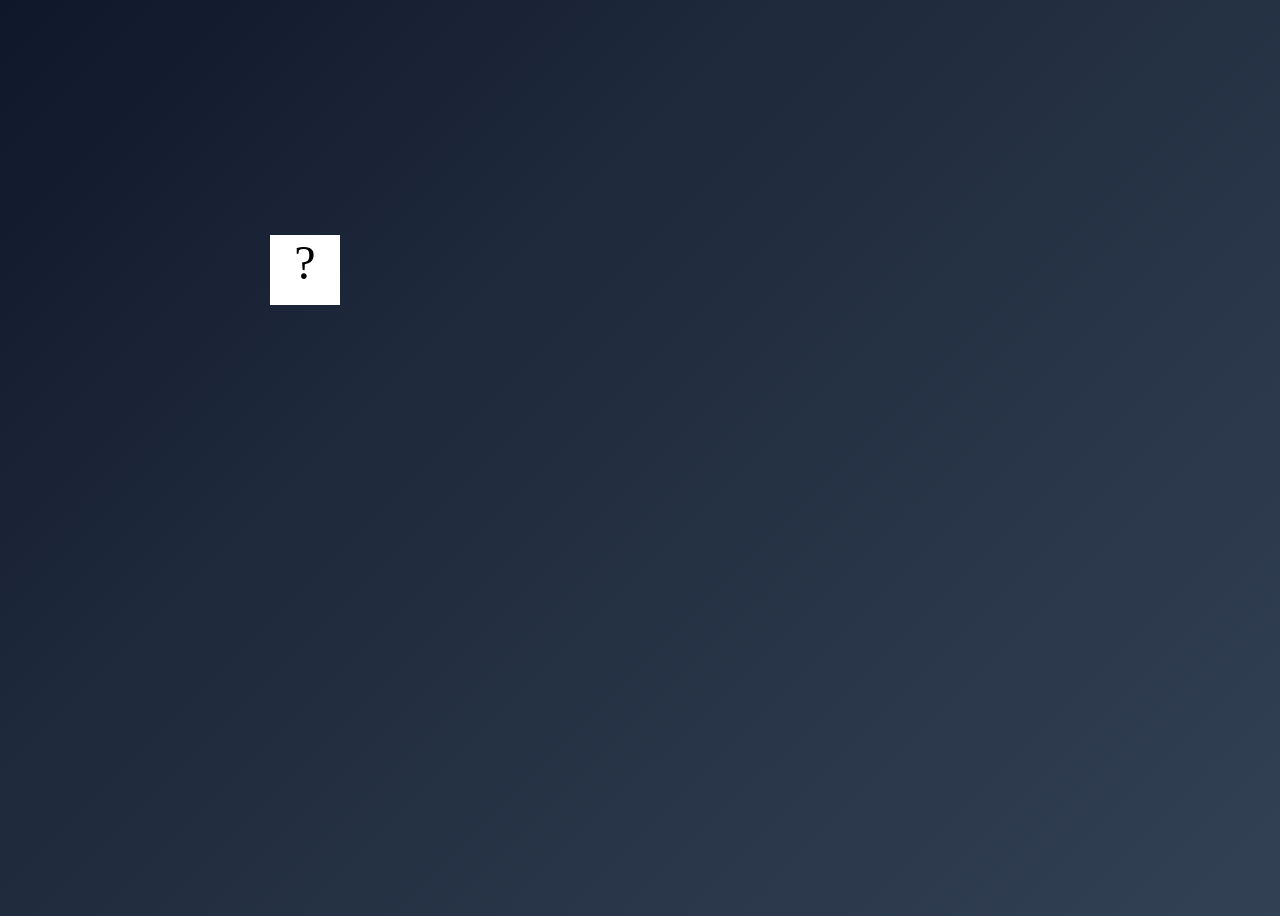
<file: fsd-projects/bouncing-box/index.html>
<!DOCTYPE html>
<html>

<head>
  <meta charset="utf-8" />
  <title>Bouncing Box</title>
  <script src="jquery.min.js"></script>
  <style>
    .box {
      width: 70px;
      height: 70px;
      background-color: white;
      color: black;
      font-size: 300%;
      text-align: center;
      user-select: none;
      display: block;
      position: absolute;
      top: 100px;
      /* Change me! */
      left: 0px;
    }

    .board {
      height: 100vh;
      background: linear-gradient(135deg, #0f172a 0%, #1e293b 35%, #334155 100%);
      overflow: hidden;
    }
  </style>
  <!-- 	<script src="//cdnjs.cloudflare.com/ajax/libs/jquery/2.1.1/jquery.min.js"></script> -->
</head>

<body class="board">
  <!-- HTML for the box -->
  <div class="box">?</div>

  <script>
    (function () {
      "use strict";
      /* global jQuery */

      //////////////////////////////////////////////////////////////////
      /////////////////// SETUP DO NOT DELETE //////////////////////////
      //////////////////////////////////////////////////////////////////

      var box = jQuery(".box"); // reference to the HTML .box element
      var board = jQuery(".board"); // reference to the HTML .board element
      var boardWidth = board.width() - box.width(); // the furthest x-position before the box starts leaving the screen

      // update the boardWidth variable when the window is resized
      jQuery(window).on("resize", function () {
        boardWidth = board.width() - box.width();
      });

      // Every 50 milliseconds, call the update Function (see below)
      setInterval(update, 50);

      // Every time the box is clicked, call the handleBoxClick Function (see below)
      box.on("click", handleBoxClick);

      // moves the Box to a new position on the screen along the X-Axis
      function moveBoxTo(newPositionX) {
        box.css("left", newPositionX);
      }

      // changes the text displayed on the Box
      function changeBoxText(newText) {
        box.text(newText);
      }

      //////////////////////////////////////////////////////////////////
      /////////////////// YOUR CODE BELOW HERE /////////////////////////
      //////////////////////////////////////////////////////////////////

      // TODO 2 - Variable declarations
      var positionX = 0;
      var positionY = 100;
      var points = 0;
      var speed = 10;
      var verticalSpeed = 5;

       /**
       * This Function will be called 20 times/second.
       * Each time it is called, it should move the Box to a new location.
       * If the box drifts off the screen, turn it around!
       */
      function update() {
        positionX += speed;
        positionY += verticalSpeed;
        moveBoxTo(positionX);
        box.css("top", positionY + "px");

        if (positionX > boardWidth) {
          speed *= -1;
          positionX = boardWidth;
        } else if (positionX < 0) {
          speed *= -1;
          positionX = 0;
        }

        if (positionY > window.innerHeight - box.height() || positionY < 0) {
          verticalSpeed *= -1;
          positionY = Math.max(0, Math.min(positionY, window.innerHeight - box.height()));
        }
      }


      /**
       * This Function will be called each time the box is clicked.
       * Each time it is called, it should perform each of the following actions:
       * - increase the points total
       * - increase the speed
       * - move the box to the left side of the screen.
       */
      function handleBoxClick() {
        moveBoxTo(positionX)
        points += 1;
        changeBoxText(points);
        speed = 3 * points + 10;
      }



    })();
  </script>
</body>

</html>
</file>
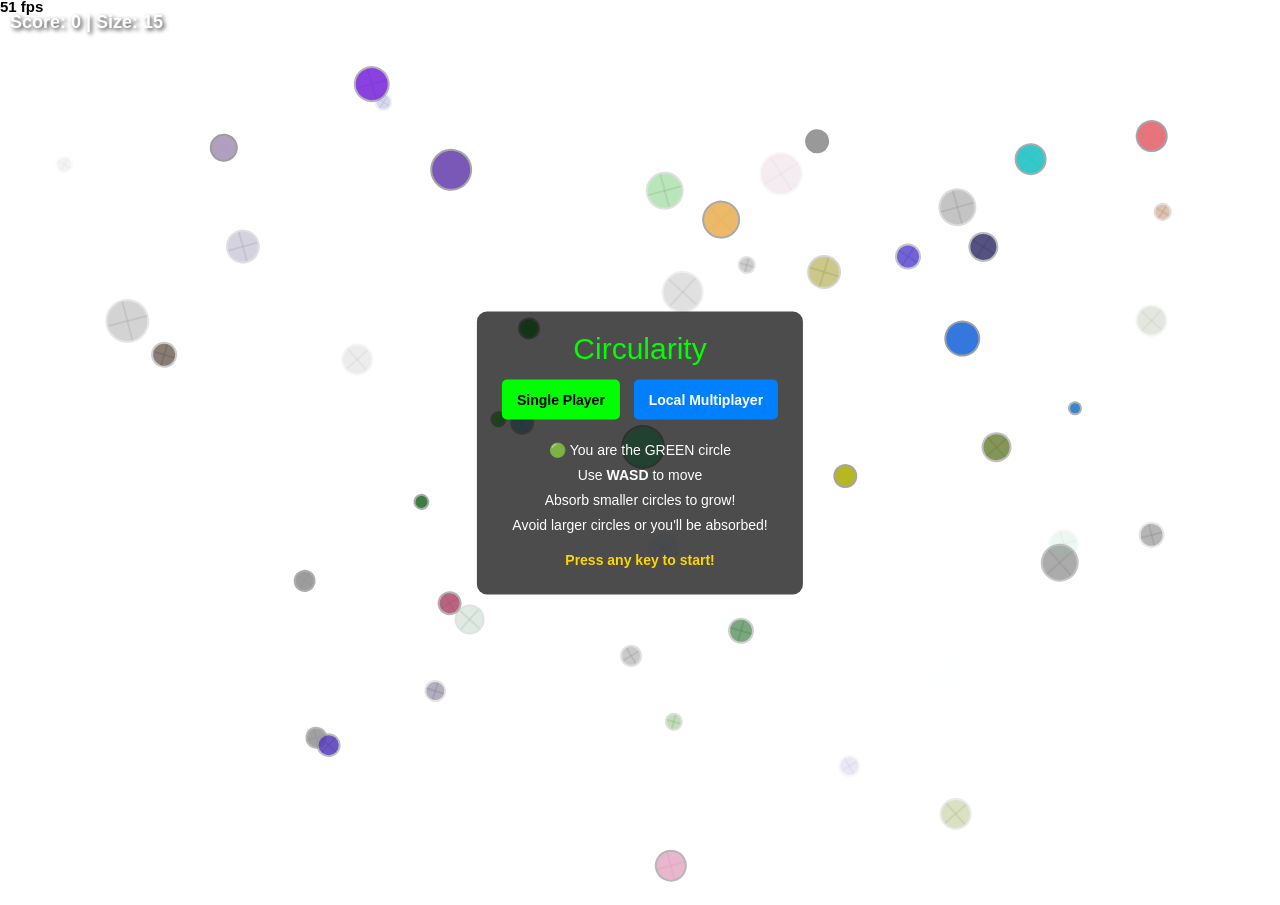
<file: fsd-projects/circularity/index.html>
<!doctype html>

<html>

<head>
    <meta charset="utf-8">

    <title>Operation Spark || Motion Poem</title>
    <meta name="description" content="Operation Spark Motion Poem">
    <meta name="author" content="operationspark.org">
    <meta name="viewport" content="width=device-width, initial-scale=1.0">

    <link href="css/bootstrap.min.css" rel="stylesheet" media="screen">
    <link href="css/style.css" rel="stylesheet">

    <!-- all core CreateJS and 3rd party libraries are listed here: -->
    <script src="bower_components/lodash/lodash.min.js"></script>
    <script src="bower_components/easeljs/lib/easeljs-0.8.2.min.js"></script>
    <script src="https://code.createjs.com/1.0.0/tweenjs.min.js"></script>
    <script src="bower_components/opspark-draw/draw.js"></script>
    <script src="bower_components/racket/racket.js"></script>

    <!-- our app javascript code -->
    <script src="js/opspark.js"></script>
    <script src="js/multiplayer.js"></script>
    <script src="js/gamification.js"></script>
    <script src="js/init.js"></script>

    <style type="text/css">
        /*override default styles here*/
    </style>
</head>

<body>
    <div style="position: relative; display: inline-block;">
        <canvas id="canvas" width="500" height="500"></canvas>

        <!-- Game UI -->
        <div id="score"
            style="position: absolute; top: 10px; left: 10px; color: white; font-family: Arial, sans-serif; font-size: 18px; font-weight: bold; text-shadow: 2px 2px 4px rgba(0,0,0,0.8); z-index: 10;">
            Score: 0 | Size: 15
        </div>

        <div id="multiplayerScore"
            style="position: absolute; top: 10px; right: 10px; color: white; font-family: Arial, sans-serif; font-size: 16px; font-weight: bold; text-shadow: 2px 2px 4px rgba(0,0,0,0.8); z-index: 10; display: none;">
            <div style="color: #0080FF;">Opponent: Size 15</div>
            <div id="gameTimer" style="color: #FFD700; margin-top: 5px;">Time: 60s</div>
        </div>

        <div id="instructions"
            style="position: absolute; top: 50%; left: 50%; transform: translate(-50%, -50%); color: white; font-family: Arial, sans-serif; text-align: center; background: rgba(0,0,0,0.7); padding: 20px; border-radius: 10px; z-index: 10; display: none;">
            <h2 style="margin: 0 0 10px 0; color: #00FF00;">Circularity</h2>
            <div id="gameMode" style="margin-bottom: 15px;">
                <button id="singlePlayerBtn" class="game-mode-btn">Single Player</button>
                <button id="hostGameBtn" class="game-mode-btn">Local Multiplayer</button>
            </div>
            <div id="singlePlayerInstructions">
                <p style="margin: 5px 0;">🟢 You are the GREEN circle</p>
                <p style="margin: 5px 0;">Use <strong>WASD</strong> to move</p>
                <p style="margin: 5px 0;">Absorb smaller circles to grow!</p>
                <p style="margin: 5px 0;">Avoid larger circles or you'll be absorbed!</p>
                <p style="margin: 15px 0 5px 0; color: #FFD700;"><strong>Press any key to start!</strong></p>
            </div>
            <div id="multiplayerInstructions" style="display: none;">
                <p style="margin: 5px 0;">🟢 Player 1: GREEN circle | 🔵 Player 2: BLUE circle</p>
                <p style="margin: 5px 0;">Player 1 uses <strong>WASD</strong> | Player 2 uses <strong>Arrow
                        Keys</strong></p>
                <p style="margin: 5px 0;">Absorb circles and each other to grow!</p>
                <p style="margin: 5px 0;">Biggest circle after 60 seconds wins!</p>
                <p style="margin: 15px 0 5px 0; color: #FFD700;"><strong>Press any key to start!</strong></p>
            </div>
        </div>
    </div>
    <script id="motion-poem">
        (function () {
            init(window);
            window.opspark.makeGame();
        })();
    </script>
</body>

</html>
</file>
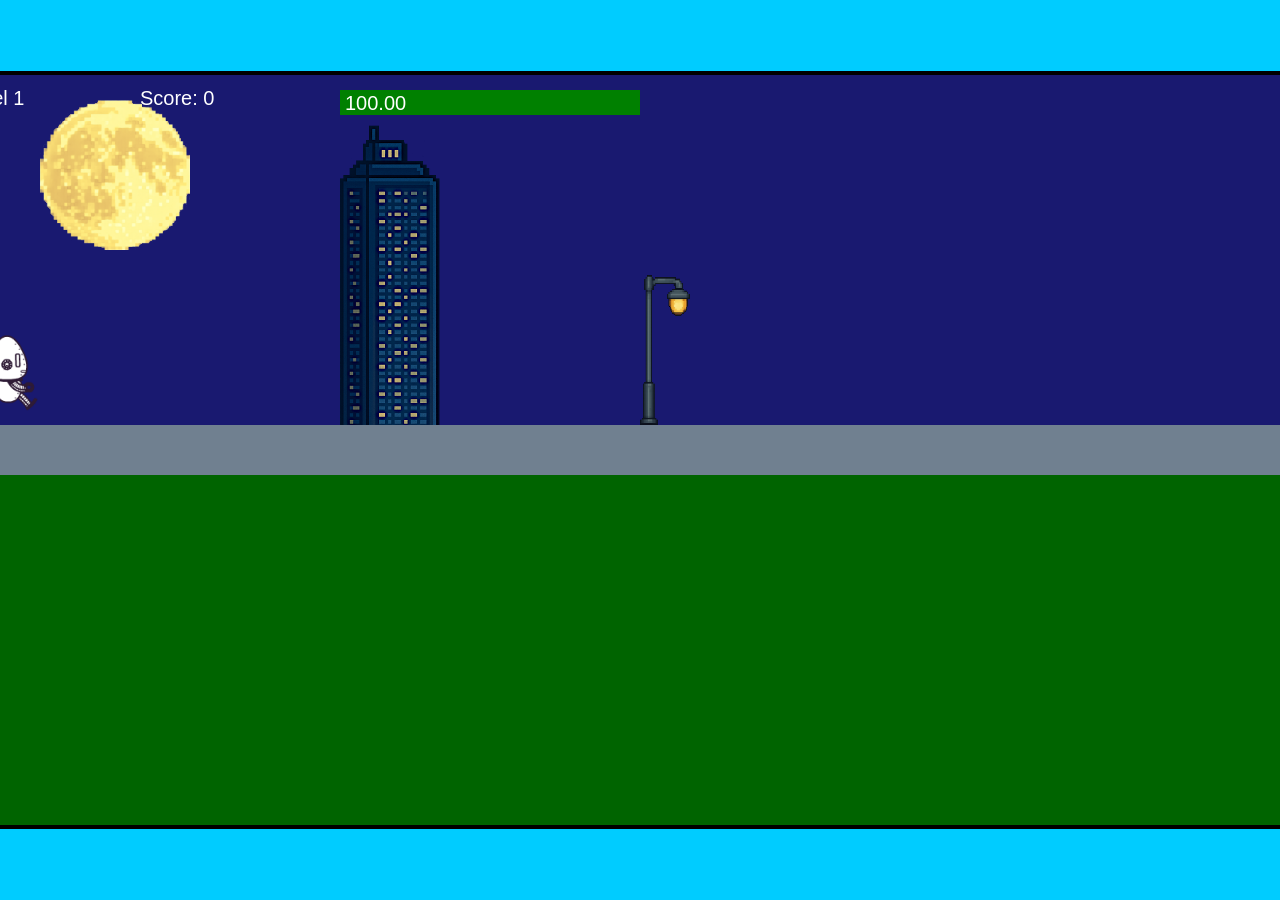
<file: fsd-projects/runtime/index.html>
<!DOCTYPE html>
<html lang="en">
  <head>
    <meta charset="UTF-8" />
    <meta name="viewport" content="width=device-width, initial-scale=1.0" />
    <title>Runtime Neo</title>
    <link rel="stylesheet" href="runtime.css" />
    <script src="https://code.jquery.com/jquery-3.1.0.js"></script>
    <script src="setup.js"></script>
    <script src="levels.js"></script>
    <script src="scenery.js"></script>
    <script src="student.js"></script>
    <script src="main.js"></script>
  </head>
  <body id="body">
    <canvas id="gameCanvas" width="1400" height="750"></canvas>
    <img id="player" src="images/halle.png" />
    <img id="projectile" src="images/projectile.png" />
    <img id="basicPlatform" src="images/interactable/basicPlatform.png" />
    <img id="spikes" src="images/interactable/spikes.png" />
    <img id="bug" src="images/interactable/bug.png" />
    <img id="healthUp" src="images/interactable/healthUp.png" />
    <img id="flag" src="images/interactable/flag.png" />
    <img id="moon" src="images/backgrounds/moon.png" />
    <img id="building" src="images/backgrounds/building.png" />
    <img id="lamp" src="images/backgrounds/lamp.png" />
  </body>
</html>
</file>
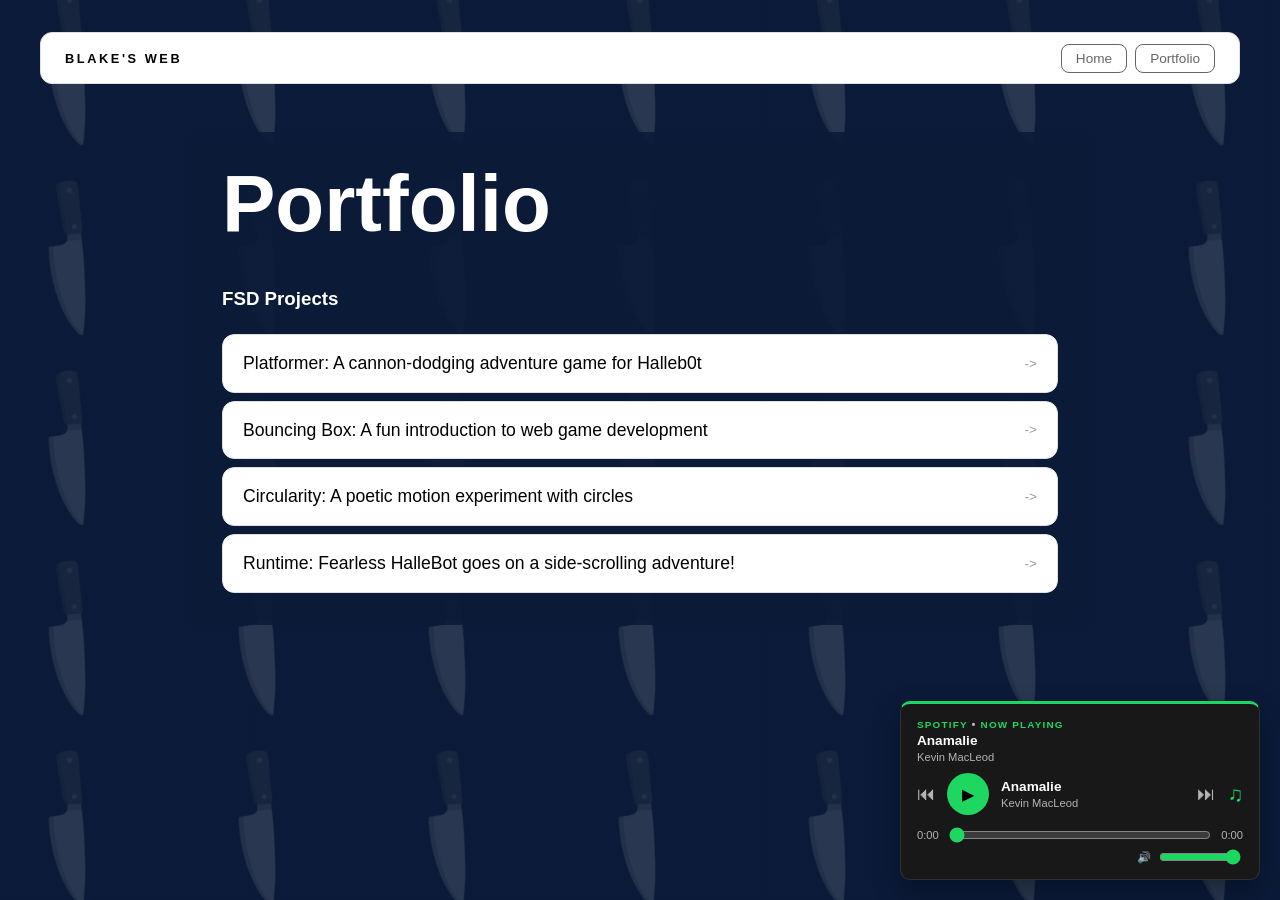
<file: portfolio.html>
<!DOCTYPE html>
<html>

<head>
  <title>Blake Web</title>
  <link rel="stylesheet" href="style.css?v=20260821" />
</head>

<body class="portfolio-page">
  <div id="all-contents">
    <nav>
      <h1>Blake's Web</h1>
      <ul id="nav-ul">
        <li class="nav-li">
          <a href="index.html">Home</a>
        </li>
        <li class="nav-li">
          <a href="portfolio.html">Portfolio</a>
        </li>
      </ul>
    </nav>

    <main>
      <div class="content">

        <div class="music-player" aria-label="Music player">
          <div class="music-player-heading">
            <span class="spotify-label">SPOTIFY <span aria-hidden="true">&#8226;</span> NOW PLAYING</span>
            <strong class="music-title">Anamalie</strong>
            <span class="music-artist">Kevin MacLeod</span>
          </div>
          <audio class="site-music" loop preload="auto">
            <source src="https://upload.wikimedia.org/wikipedia/commons/a/aa/Anamalie_%28ISRC_USUAN1500007%29.mp3"
              type="audio/mpeg" />
          </audio>
          <div class="music-player-main">
            <button class="music-skip music-previous" type="button" aria-label="Previous song">
              <span aria-hidden="true">&#9198;</span>
            </button>
            <button class="music-toggle" type="button" aria-label="Play Anamalie">
              <span aria-hidden="true">&#9654;</span>
            </button>
            <div class="music-details">
              <strong class="music-title">Anamalie</strong>
              <span class="music-artist">Kevin MacLeod</span>
            </div>
            <button class="music-skip music-next" type="button" aria-label="Next song">
              <span aria-hidden="true">&#9197;</span>
            </button>
            <span class="music-note" aria-hidden="true">&#9835;</span>
          </div>
          <div class="music-progress-row">
            <span class="music-time music-current">0:00</span>
            <input class="music-progress" type="range" min="0" max="100" value="0" aria-label="Music progress" />
            <span class="music-time music-duration">0:00</span>
          </div>
          <div class="music-volume-row">
            <span aria-hidden="true">&#128266;</span>
            <input class="music-volume" type="range" min="0" max="1" step="0.01" value="1" aria-label="Music volume" />
          </div>
        </div>
        <script>
          const music = document.querySelector(".site-music");
          const player = document.querySelector(".music-player");
          const toggle = player.querySelector(".music-toggle");
          const previous = player.querySelector(".music-previous");
          const next = player.querySelector(".music-next");
          const titles = player.querySelectorAll(".music-title");
          const artists = player.querySelectorAll(".music-artist");
          const progress = player.querySelector(".music-progress");
          const currentTime = player.querySelector(".music-current");
          const duration = player.querySelector(".music-duration");
          const volume = player.querySelector(".music-volume");

          const formatTime = (seconds) => {
            const minutes = Math.floor(seconds / 60);
            const remainingSeconds = Math.floor(seconds % 60).toString().padStart(2, "0");
            return `${minutes}:${remainingSeconds}`;
          };

          const playlist = [
            { title: "Anamalie", artist: "Kevin MacLeod", src: "https://upload.wikimedia.org/wikipedia/commons/a/aa/Anamalie_%28ISRC_USUAN1500007%29.mp3" },
            { title: "It's a Jazz Thing", artist: "Free Music Archive", src: "https://upload.wikimedia.org/wikipedia/commons/c/ce/It%27s_a_jazz_thing.ogg" },
            { title: "Indian Folk Classical Flute Music", artist: "Traditional", src: "https://upload.wikimedia.org/wikipedia/commons/1/1d/Indian_Folk_Classical_Flute_Music_%281%29.wav" },
            { title: "Happy Frog", artist: "Public Domain", src: "https://upload.wikimedia.org/wikipedia/commons/7/76/Happy-Frog.wav" },
            { title: "A Land of Corn and Wine", artist: "Daniel William Lawrence", src: "https://upload.wikimedia.org/wikipedia/commons/0/0e/A_Land_of_Corn_and_Wine_-_Daniel_William_Lawrence_-_Archival%2C_Instrumental_Blues_and_Folk_Music_Recording.wav" }
          ];
          let currentTrack = 0;

          const updatePlayer = () => {
            const isPlaying = !music.paused;
            toggle.innerHTML = `<span aria-hidden="true">${isPlaying ? "&#10074;&#10074;" : "&#9654;"}</span>`;
            toggle.setAttribute("aria-label", `${isPlaying ? "Pause" : "Play"} ${playlist[currentTrack].title}`);
          };

          const loadTrack = (index, autoplay = false) => {
            currentTrack = (index + playlist.length) % playlist.length;
            const track = playlist[currentTrack];
            music.src = track.src;
            titles.forEach((title) => { title.textContent = track.title; });
            artists.forEach((artist) => { artist.textContent = track.artist; });
            currentTime.textContent = "0:00";
            duration.textContent = "0:00";
            progress.value = 0;
            updatePlayer();
            if (autoplay) music.play().catch(() => { });
          };

          toggle.addEventListener("click", () => {
            if (music.paused) {
              music.play().catch(() => { });
            } else {
              music.pause();
            }
          });
          previous.addEventListener("click", () => loadTrack(currentTrack - 1, true));
          next.addEventListener("click", () => loadTrack(currentTrack + 1, true));
          music.addEventListener("loadedmetadata", () => {
            duration.textContent = formatTime(music.duration);
          });
          music.addEventListener("timeupdate", () => {
            progress.value = music.duration ? (music.currentTime / music.duration) * 100 : 0;
            currentTime.textContent = formatTime(music.currentTime);
          });
          music.addEventListener("play", updatePlayer);
          music.addEventListener("pause", updatePlayer);
          music.addEventListener("ended", () => loadTrack(currentTrack + 1, true));
          progress.addEventListener("input", () => {
            music.currentTime = (progress.value / 100) * music.duration;
          });
          volume.addEventListener("input", () => {
            music.volume = volume.value;
          });
          document.addEventListener("pointerdown", (event) => {
            if (!player.contains(event.target)) {
              music.play().catch(() => { });
            }
          }, { once: true });
          loadTrack(0);
        </script>
        <h1>Portfolio</h1>
        <h3>FSD Projects</h3>
        <ul id="portfolio">
          <li>
            <a href="fsd-projects/platformer/?v=20260911">Platformer: A cannon-dodging adventure game for Halleb0t</a>
          </li>
          <li>
            <a href="fsd-projects/bouncing-box/">Bouncing Box: A fun introduction to web game development</a>
          </li>
          <li>
            <a href="fsd-projects/circularity/?v=20260917">Circularity: A poetic motion experiment with circles</a>
          </li>
          <li>
            <a href="fsd-projects/runtime/">Runtime: Fearless HalleBot goes on a side-scrolling adventure!</a>
          </li>
        </ul>

        <!-- ASD Projects will go here -->
      </div>
    </main>
  </div>
</body>

</html>
</file>
<file: fsd-projects/circularity/css/style.css>
/* Game mode button styles */
.game-mode-btn {
    margin: 5px;
    padding: 10px 15px;
    border: none;
    border-radius: 5px;
    cursor: pointer;
    font-weight: bold;
    transition: all 0.3s ease;
    position: relative;
}

.game-mode-btn:hover {
    transform: translateY(-2px);
    box-shadow: 0 4px 8px rgba(0,0,0,0.3);
}

.game-mode-btn.selected {
    transform: scale(1.05);
    box-shadow: 0 0 15px rgba(255,215,0,0.6);
    border: 2px solid #FFD700;
}

.game-mode-btn.selected::after {
    content: "✓";
    position: absolute;
    top: -5px;
    right: -5px;
    background: #FFD700;
    color: black;
    border-radius: 50%;
    width: 20px;
    height: 20px;
    display: flex;
    align-items: center;
    justify-content: center;
    font-size: 12px;
    font-weight: bold;
}

#singlePlayerBtn {
    background: #00FF00;
    color: black;
}

#hostGameBtn {
    background: #0080FF;
    color: white;
}
</file>
<file: fsd-projects/runtime/runtime.css>
/* runtime.css */
/* Styles for Runtime Neo auto-runner game */

img {
  display: none;
}

#gameCanvas {
  position: absolute;
  border: 4px solid #000;
  top: 50%;
  left: 50%;
  transform: translate(-50%, -50%);
}

body {
  margin: 0;
  background-color: #00ccff;
  font-family: Arial, sans-serif;
  text-align: center;
  overflow: hidden;
}
</file>
<file: style.css>
* {
  box-sizing: border-box;
}

body {
  margin: 0;
  position: relative;
  isolation: isolate;
  background-color: #e8d3b0;
  color: #222;
  font-family: "Helvetica Neue", Arial, sans-serif;
}

body::before {
  position: fixed;
  inset: 0;
  z-index: -1;
  background-image:
    linear-gradient(rgba(232, 211, 176, 0.86), rgba(232, 211, 176, 0.86)),
    url("data:image/svg+xml,%3Csvg xmlns='http://www.w3.org/2000/svg' width='190' height='190' viewBox='0 0 190 190'%3E%3Ctext x='95' y='124' text-anchor='middle' font-size='105'%3E%F0%9F%94%AA%3CanimateTransform attributeName='transform' type='rotate' from='0 95 95' to='360 95 95' dur='12s' repeatCount='indefinite'/%3E%3C/text%3E%3C/svg%3E");
  background-position: center;
  background-repeat: repeat;
  background-size:
    auto,
    190px 190px;
  content: "";
  pointer-events: none;
}

body.home-page {
  background-color: #e8d3b0;
}

#all-contents {
  max-width: 1500px;
  min-height: 100vh;
  margin: 0 auto;
  padding: 32px 40px;
}

.music-player {
  position: fixed;
  right: 20px;
  bottom: 20px;
  z-index: 10;
  width: min(360px, calc(100vw - 40px));
  padding: 14px 16px 12px;
  color: #fff;
  background: #181818;
  border: 1px solid #303030;
  border-top: 3px solid #1ed760;
  border-radius: 10px;
  box-shadow: 0 12px 28px rgba(0, 0, 0, 0.3);
}

.music-player-heading {
  display: flex;
  min-width: 0;
  flex-direction: column;
  gap: 3px;
  margin-bottom: 10px;
}

.music-player-heading strong {
  overflow: hidden;
  font-size: 0.85rem;
  text-overflow: ellipsis;
  white-space: nowrap;
}

.music-player-heading .spotify-label {
  color: #1ed760;
  font-size: 0.62rem;
  font-weight: 700;
  letter-spacing: 0.12em;
}

.music-player-heading span {
  color: #b3b3b3;
  font-size: 0.7rem;
}

.music-player-heading .spotify-label span {
  color: #b3b3b3;
}

.music-player-main {
  display: flex;
  align-items: center;
  gap: 12px;
}

.music-skip {
  padding: 0;
  color: #b3b3b3;
  background: transparent;
  border: 0;
  cursor: pointer;
  font-size: 1.15rem;
  line-height: 1;
  transition:
    color 0.2s ease,
    transform 0.2s ease;
}

.music-skip:hover,
.music-skip:focus-visible {
  color: #fff;
  transform: scale(1.1);
}

.music-toggle {
  display: grid;
  flex: 0 0 42px;
  place-items: center;
  width: 42px;
  height: 42px;
  padding: 0;
  color: #000;
  background: #1ed760;
  border: 0;
  border-radius: 50%;
  cursor: pointer;
  font-size: 1rem;
  transition:
    transform 0.2s ease,
    background 0.2s ease;
}

.music-toggle:hover,
.music-toggle:focus-visible {
  background: #1fdf64;
  transform: scale(1.06);
}

.music-details {
  display: flex;
  min-width: 0;
  flex: 1;
  flex-direction: column;
  gap: 3px;
}

.music-details strong {
  overflow: hidden;
  font-size: 0.85rem;
  text-overflow: ellipsis;
  white-space: nowrap;
}

.music-details span,
.music-time,
.music-volume-row {
  color: #b3b3b3;
  font-size: 0.7rem;
}

.music-note {
  color: #1ed760;
  font-size: 1.3rem;
}

.music-progress-row {
  display: flex;
  align-items: center;
  gap: 8px;
  margin-top: 10px;
}

.music-progress,
.music-volume {
  accent-color: #1ed760;
  cursor: pointer;
}

.music-progress {
  width: 100%;
}

.music-volume-row {
  display: flex;
  align-items: center;
  justify-content: flex-end;
  gap: 6px;
  margin-top: 2px;
}

.music-volume {
  width: 82px;
}

.spotify-player iframe {
  width: 100%;
  height: 152px;
  border: 0;
  border-radius: 6px;
}

main {
  display: grid;
  grid-template-columns: minmax(220px, 1fr) minmax(420px, 1.6fr);
  align-items: center;
  min-height: calc(100vh - 160px);
  gap: clamp(32px, 5vw, 80px);
}

.sidebar {
  width: 100%;
  position: relative;
}

.status-badge {
  position: absolute;
  right: 18px;
  bottom: 18px;
  padding: 0.55rem 0.8rem;
  border-radius: 999px;
  background: rgba(17, 17, 17, 0.9);
  color: #fff;
  font-size: 0.68rem;
  font-weight: 700;
  letter-spacing: 0.12em;
  text-transform: uppercase;
}

.content {
  display: flex;
  flex-direction: column;
  align-items: flex-start;
  gap: 12px;
}

.eyebrow {
  margin: 0;
  color: #000;
  font-size: 0.72rem;
  font-weight: 800;
  letter-spacing: 0.22em;
  text-transform: uppercase;
}

h2 {
  margin: 0;
  font-size: clamp(4rem, 10vw, 7rem);
  line-height: 0.9;
  font-weight: 900;
  letter-spacing: -0.04em;
  text-transform: uppercase;
  color: #000000;
}

.tagline {
  margin: 0;
  color: #000000;
  font-size: 1rem;
  font-weight: 700;
  letter-spacing: 0.08em;
  text-transform: uppercase;
  line-height: 1.6;
}

.bio {
  max-width: 620px;
  margin: 0;
  color: rgba(0, 0, 0, 0.82);
  font-size: 1.02rem;
  line-height: 1.7;
}

.quick-links {
  display: flex;
  flex-wrap: wrap;
  gap: 12px;
  margin-top: 8px;
}

.quick-links a {
  display: inline-flex;
  align-items: center;
  justify-content: center;
  padding: 0.85rem 1.3rem;
  border-radius: 999px;
  background: #111;
  color: #fff;
  text-decoration: none;
  font-size: 0.85rem;
  font-weight: 700;
  letter-spacing: 0.05em;
  text-transform: uppercase;
  transition:
    transform 0.2s ease,
    background 0.2s ease;
}

.quick-links a:hover,
.quick-links a:focus-visible {
  background: #2d3b5d;
  transform: translateY(-2px);
}

#interests {
  margin-top: 32px;
  width: 100%;
}

#interests h3 {
  margin: 0 0 12px;
  font-size: 0.75rem;
  font-weight: 700;
  text-transform: uppercase;
  letter-spacing: 0.2em;
  color: #000000;
}

#interests ul {
  list-style: none;
  margin: 0;
  padding: 0;
  display: flex;
  flex-wrap: wrap;
  gap: 8px;
}

#interests li {
  color: #000000;
  font-size: 1rem;
  font-weight: 600;
  padding: 10px 20px;
  background: #f7f9fa;
  border: 1px solid #ddd;
  border-radius: 100px;
  transition:
    background 0.25s ease,
    color 0.25s ease,
    transform 0.25s ease;
  cursor: default;
}

#interests li:hover {
  background: #e8d3b0;
  color: #fff;
  border-color: #020101;
  transform: translateY(-2px);
}

.sidebar-img {
  width: 100%;
  max-width: 760px;
  aspect-ratio: 3 / 4;
  object-fit: cover;
  display: block;
  border-radius: 16px;
  filter: grayscale(100%);
  box-shadow: 0 8px 30px rgba(0, 0, 0, 0.12);
  transition:
    filter 0.4s ease,
    transform 0.4s ease,
    box-shadow 0.4s ease;
}

.sidebar-img:hover {
  filter: grayscale(0%);
  transform: translateY(-4px);
  box-shadow: 0 16px 40px rgba(0, 0, 0, 0.18);
}

nav {
  display: flex;
  justify-content: space-between;
  align-items: center;
  margin-bottom: 48px;
  padding: 16px 24px;
  background: #fff;
  border: 1px solid #e0e0e0;
  border-radius: 12px;
}

nav h1 {
  margin: 0;
  font-size: 0.8rem;
  font-weight: 700;
  text-transform: uppercase;
  letter-spacing: 0.2em;
  color: #000;
}

#nav-ul {
  list-style: none;
  display: flex;
  gap: 8px;
  margin: 0;
  padding: 0;
}

.nav-li a {
  color: #666;
  text-decoration: none;
  font-size: 0.85rem;
  font-weight: 500;
  padding: 6px 14px;
  border-radius: 8px;
  transition:
    background 0.25s ease,
    color 0.25s ease;
  border: 1px solid;
}

.nav-li a:hover {
  background: #e8d3b0;
  color: #fff;
}

/* Portfolio styles */
body.portfolio-page {
  background-color: #0c1b38;
}

body.portfolio-page::before {
  background-image:
    linear-gradient(rgba(12, 27, 56, 0.86), rgba(12, 27, 56, 0.86)),
    url("data:image/svg+xml,%3Csvg xmlns='http://www.w3.org/2000/svg' width='190' height='190' viewBox='0 0 190 190'%3E%3Ctext x='95' y='124' text-anchor='middle' font-size='105'%3E%F0%9F%94%AA%3CanimateTransform attributeName='transform' type='rotate' from='0 95 95' to='360 95 95' dur='12s' repeatCount='indefinite'/%3E%3C/text%3E%3C/svg%3E");
}

body.portfolio-page .nav-li a:hover {
  background: #0c1b38;
}

body.portfolio-page main {
  display: block;
  min-height: auto;
}

body.portfolio-page .content {
  max-width: 900px;
  margin: 0 auto;
  padding: 32px;
  background: rgba(12, 27, 56, 0.9);
  border-radius: 12px;
}

body.portfolio-page .content h1 {
  margin: 0;
  color: #fff;
  font-size: clamp(2.5rem, 7vw, 5rem);
  line-height: 1;
}

body.portfolio-page .content h3 {
  margin: 32px 0 12px;
  color: #fff;
}

#portfolio {
  list-style: none;
  margin: 0;
  padding: 0;
  width: 100%;
  display: flex;
  flex-direction: column;
  gap: 8px;
}

#portfolio li {
  border-radius: 12px;
  overflow: hidden;
}

#portfolio a {
  display: flex;
  justify-content: space-between;
  align-items: center;
  gap: 16px;
  text-decoration: none;
  color: #000000;
  padding: 16px 20px;
  font-size: 1.1rem;
  font-weight: 500;
  line-height: 1.4;
  background: #fff;
  border: 1px solid #e0e0e0;
  border-radius: 12px;
  transition:
    background 0.25s ease,
    color 0.25s ease,
    transform 0.25s ease;
}

#portfolio a:hover,
#portfolio a:focus-visible {
  background: #586283;
  color: #f8f9fc;
  transform: translateX(4px);
}

#portfolio a::after {
  content: "->";
  flex: 0 0 auto;
  font-size: 0.85rem;
  opacity: 0.4;
  transition: opacity 0.25s ease;
  white-space: nowrap;
}

#portfolio a:hover::after,
#portfolio a:focus-visible::after {
  opacity: 1;
}

@media (max-width: 700px) {
  #all-contents {
    padding: 20px;
  }

  body.portfolio-page .content {
    padding: 20px;
  }

  #portfolio a {
    font-size: 1rem;
  }
}
</file>
